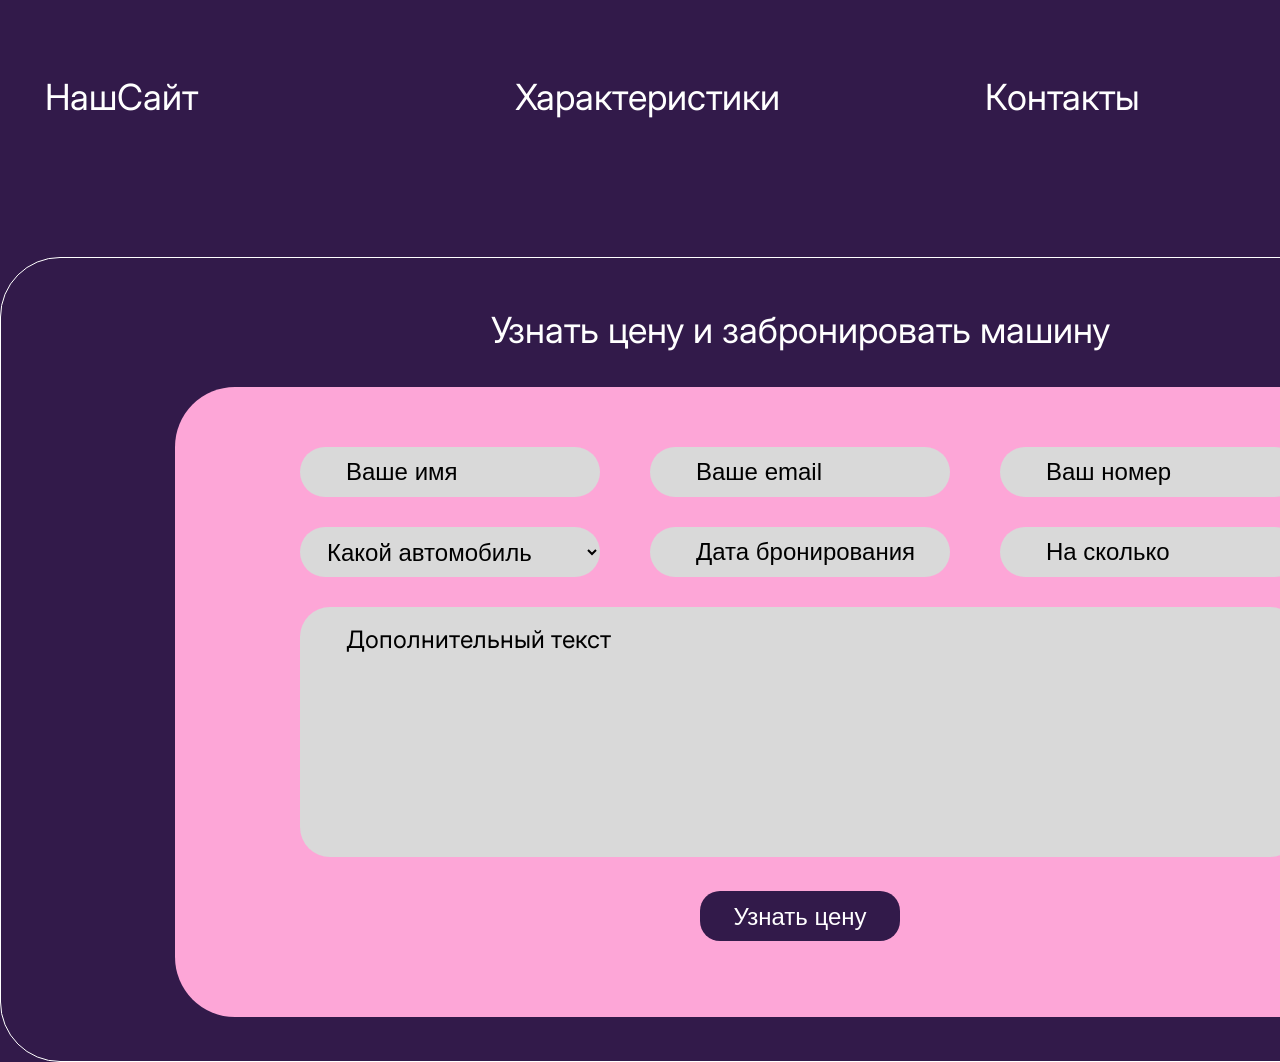
<file: index.html>
<!DOCTYPE html>
<html lang="en">
<head>
    <meta charset="UTF-8">
    <meta name="viewport" content="width=device-width, initial-scale=1.0">
    <link rel="preconnect" href="https://fonts.gstatic.com" crossorigin>
    <link
      href="https://fonts.googleapis.com/css2?family=Inter:ital,opsz,wght@0,14..32,100..900;1,14..32,100..900&display=swap"
      rel="stylesheet">
    <link rel="stylesheet" href="css/style.css">
    <title>Document</title>
</head>
<body>
    <header>
        <div class="header">
            <ul class="header-list">
                <li class="list-item">НашСайт</li>
                <li class="list-item">Характеристики</li>
                <li class="list-item">Контакты</li>
                <li class="list-img"><img src="img/logo.svg" alt="logo"></li>
            </ul>
        </div>
    </header>
<main>
    <div class="white-border">
        <p>Узнать цену и забронировать машину</p>
        <div class="pink-block">
            <form action="#">
                <div class="first-row">
                    <input type="text" placeholder="Ваше имя" required>
                    <input type="email" placeholder="Ваше email" required>
                    <input type="tel" placeholder="Ваш номер" required>
                </div>
                <div class="second-row">
                    <select>
                        <option value="0">Какой автомобиль</option>
                        <option value="1">Автомобиль 1</option>
                        <option value="2">Автомобиль 2</option>
                        <option value="3">Автомобиль 3</option>
                        <option value="4">Автомобиль 4</option>
                        <option value="5">Автомобиль 5</option>
                    </select>
                    <input type="text" placeholder="Дата бронирования" required>
                    <input type="text" placeholder="На сколько" required>
                </div>
                <div class="third-row">
                    <textarea placeholder="Дополнительный текст"></textarea>
                </div>
                <button type="submit">Узнать цену</button>
            </form>
        </div>
    </div>
</main>
</body>
</html>
</file>
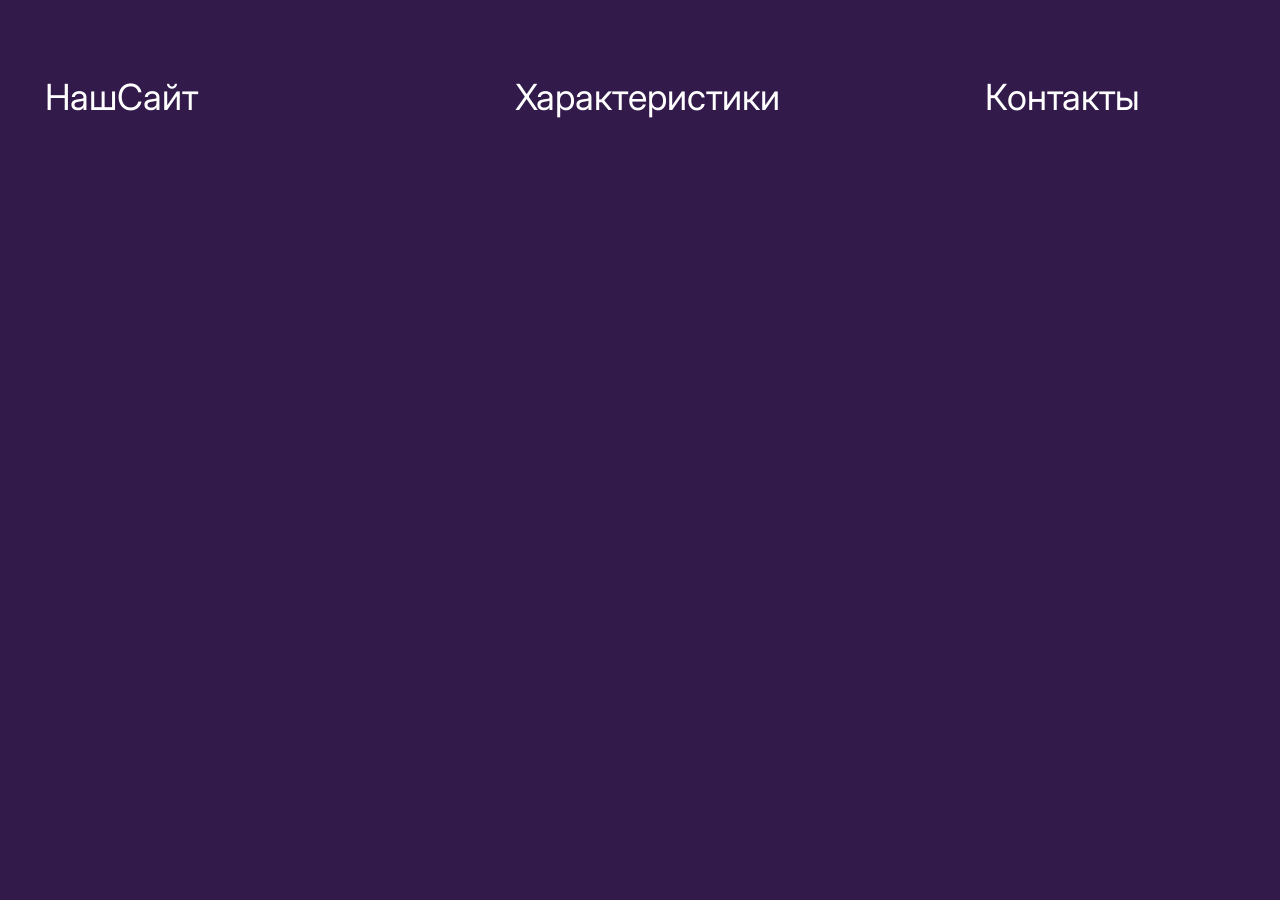
<file: head.html>
<!DOCTYPE html>
<html lang="en">
<head>
    <meta charset="UTF-8">
    <meta name="viewport" content="width=device-width, initial-scale=1.0">
      <link
      href="https://fonts.googleapis.com/css2?family=Inter:ital,opsz,wght@0,14..32,100..900;1,14..32,100..900&display=swap"
      rel="stylesheet">
      <link rel="stylesheet" href="css/style.css">
    <title>Document</title>
    
</head>
<body>
     <header>
        <div class="header">
            <ul class="header-list">
                <li class="list-item">НашСайт</li>
                <li class="list-item">Характеристики</li>
                <li class="list-item">Контакты</li>
                <li class="list-img"><img src="img/img11.png" alt="logo"></li>
            </ul>
        </div>
    </header>
   
</body>
</html>
</file>
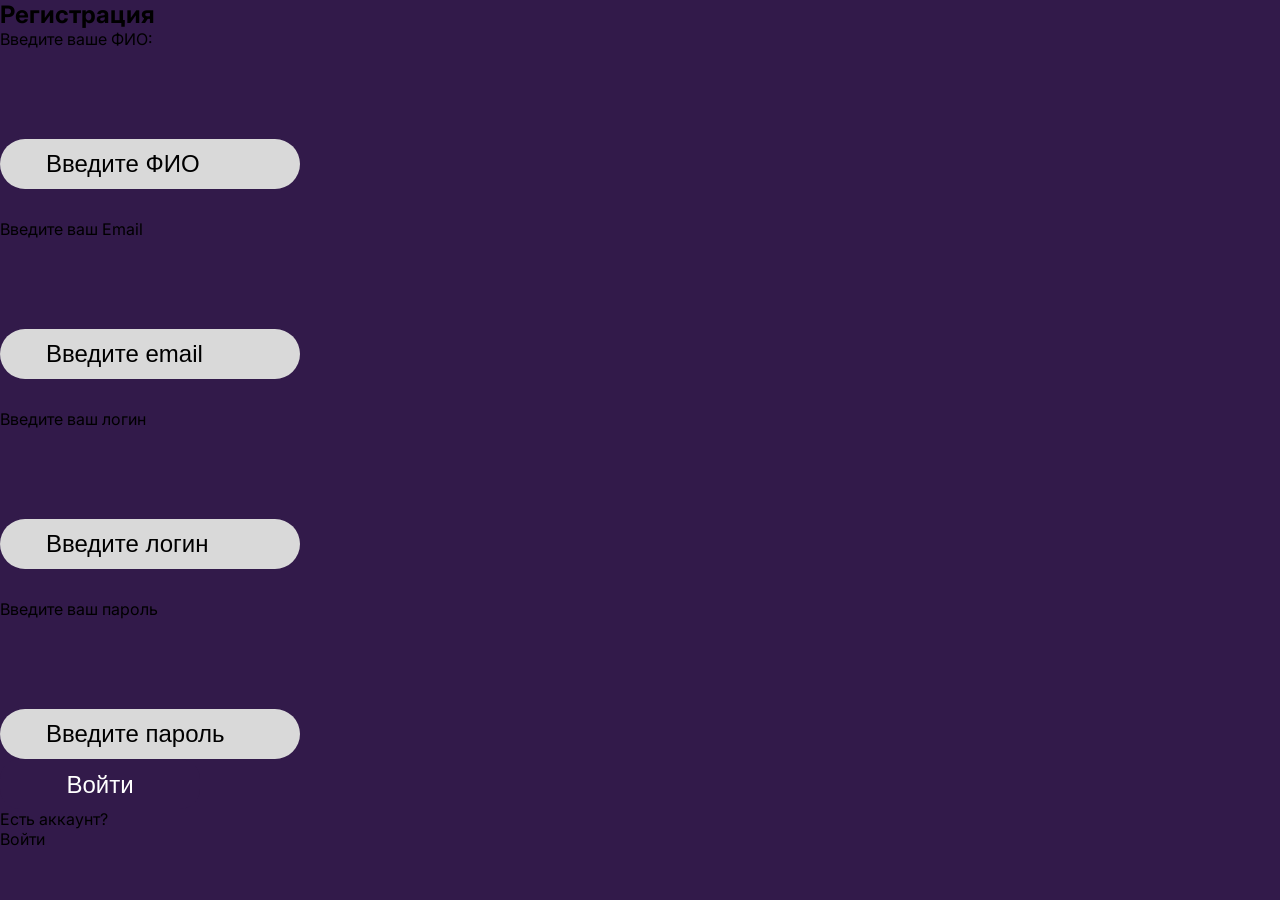
<file: index1.html>
<!DOCTYPE html>
<html lang="en">
<head>
    <meta charset="UTF-8">
    <meta name="viewport" content="width=device-width, initial-scale=1.0">
    <link rel="stylesheet" href="css/style.css">
     <link
      href="https://fonts.googleapis.com/css2?family=Inter:ital,opsz,wght@0,14..32,100..900;1,14..32,100..900&display=swap"
      rel="stylesheet">
    <title>Document</title>
</head>
<body>
    <div class="sut">
        <h2>Регистрация</h2>
    <form action="">
        <label for="fullName">Введите ваше ФИО:</label>
        <input type="text" placeholder="Введите ФИО">

        <label for="email">Введите ваш Email</label>
        <input type="email" placeholder="Введите email">

        <label for="login">Введите ваш логин</label>
        <input type="login" placeholder="Введите логин">

        <label for="password">Введите ваш пароль</label>
        <input type="password" placeholder="Введите пароль">
    </form>
    <button>Войти</button>
    <p class="p">Есть аккаунт?</p>
    <p class="pp">Войти</p>
    </div>
</body>
</html>
</file>
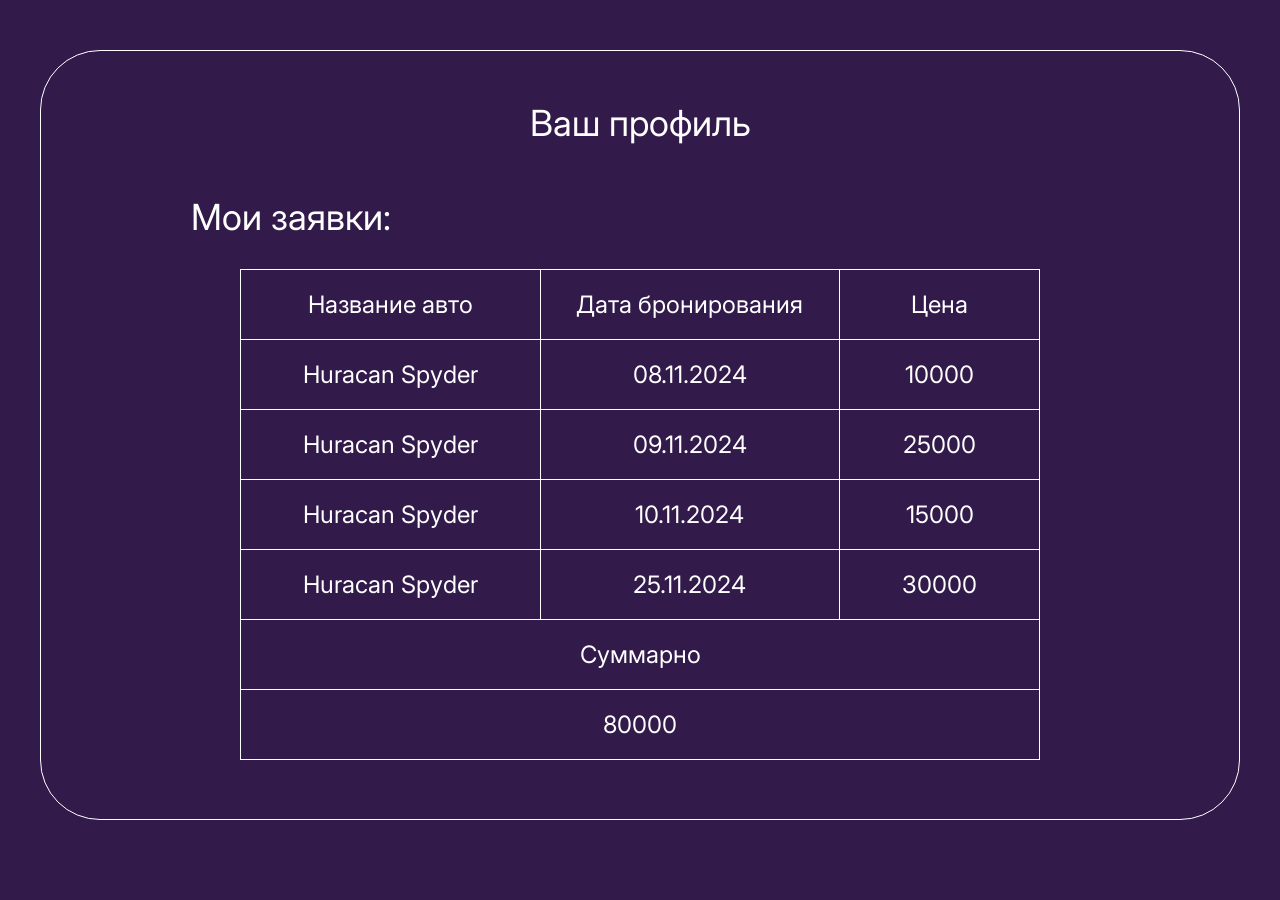
<file: kristina.html>
<!DOCTYPE html>
<html lang="en">
<head>
    <meta charset="UTF-8">
    <meta name="viewport" content="width=device-width, initial-scale=1.0">
    <link rel="stylesheet" href="css/kristina.css">
    <link
      href="https://fonts.googleapis.com/css2?family=Inter:ital,opsz,wght@0,14..32,100..900;1,14..32,100..900&display=swap"
      rel="stylesheet">
    <title>Document</title>
</head>
<body>
    <div class="full">
        <h1 class="h1-full">Ваш профиль</h1>
        <h2 class="h2-full">Мои заявки:</h2>

        <table>
        <thead>
            <tr>
                <th class="th-vce">Название авто</th>
                <th class="th-vce">Дата бронирования</th>
                <th class="th-vce">Цена</th>
            </tr>
        </thead>
        <tbody>
            <tr>
                <td class="td-vce">Huracan Spyder</td>
                <td class="td-vce">08.11.2024</td>
                <td class="td-200">10000</td>
            </tr>
            <tr>
                <td class="td-vce">Huracan Spyder</td>
                <td class="td-vce">09.11.2024</td>
                <td class="td-200">25000</td>
            </tr>
            <tr>
                <td class="td-vce">Huracan Spyder</td>
                <td class="td-vce">10.11.2024</td>
                <td class="td-200">15000</td>
            </tr>
            <tr>
                <td class="td-vce">Huracan Spyder</td>
                <td class="td-vce">25.11.2024</td>
                <td class="td-200">30000</td>
            </tr>
            <tr>
                <td colspan="3" class="td-last">Суммарно</td>
            </tr>
            <tr>
                <td colspan="3" class="td-last">80000</td>
            </tr>
        </tbody>
        </table>
    </div>
</body>
</html>
</file>
<file: css/style.css>
*,
::after,
::before {
  margin: 0;
  padding: 0;
  box-sizing: border-box;
}

body {
  max-width: 1920px;
  background-color: #321a4a;
  margin: 0 auto;
  padding: 0px;
  font-family: Inter;
}

/*шапка*/
.header {
  margin-top: 50px;
  margin-bottom: 107px;
}
.header-list {
  align-items: center;
  margin: 0 auto;
  display: flex;
  align-content: center;
  justify-content: center;
  gap: 300px;
  width: 1600px;
  height: 100px;
}

.list-item {
  width: 170px;
  list-style: none;
  height: 50px;
  gap: 300px;
  font-weight: 400;
  font-size: 36px;
  line-height: 44px;
  color: #ffffff;
}

.list-img{
    list-style: none;
}

.white-border {
  width: 1600px;
  height: 805px;
  border-radius: 60px;
  border: 1px solid #ffffff;
  margin: 0 auto;
}

.white-border p {
  margin: 0 auto;
  width: 680px;
  font-weight: 400;
  font-size: 36px;
  line-height: 44px;
  text-align: center;
  color: #ffffff;
  margin-top: 50px;
  margin-bottom: 35px;
}

.pink-block {
  width: 1250px;
  height: 630px;
  border-radius: 60px;
  background-color: #fda6d7;
  margin: 0 auto;
}

form {
  margin: 0 auto;
  gap: 30px;
  display: flex;
  flex-direction: column;
}

input,
select {
  width: 300px;
  height: 50px;
  background: #d9d9d9;
  border-radius: 30px;
  border: none;
  margin-top: 60px;
  padding-left: 23px;
  font-weight: 400;
  font-size: 24px;
  line-height: 29px;
}

form input::placeholder,
select {
  padding-left: 23px;
  font-weight: 400;
  font-size: 24px;
  line-height: 29px;
  color: #000000;
}

.first-row {
  display: flex;
  justify-content: center;
  margin-bottom: 30px;
  gap: 50px;
  margin: 0 auto;
}

.second-row {
  display: flex;
  justify-content: center;
  gap: 50px;
}

.second-row input,
select {
  margin: 0px;
}

.third-row textarea {
  width: 1000px;
  height: 250px;
  background-color: #d9d9d9;
  margin: 0 auto;
  border-radius: 30px;
}

textarea::placeholder,
textarea {
  padding-top: 9px;
  padding-left: 23px;
  font-weight: 400;
  font-size: 24px;
  line-height: 29px;
  color: #000000;
  border: none;
  font-family: Inter;
}

.third-row {
  margin: 0 auto;
}

button {
  width: 200px;
  height: 50px;
  border-radius: 20px;
  margin: 0 auto;
  border: none;
  font-weight: 400;
  font-size: 24px;
  line-height: 29px;
  color: #ffffff;
  background-color: #321a4a;
}
</file>
<file: css/kristina.css>
*,
::after,
::before {
  margin: 0;
  padding: 0;
  box-sizing: border-box;
}

body {
  max-width: 1920px;
  background-color: #321A4A;
  margin: 0 auto;
  padding: 0px;
  font-family: Inter;
}

.full {
  width: 1200px;
  height: 770px;
  margin-left: auto;
  margin-right: auto;
  border: 1px solid #ffffff;
  border-radius: 60px;
  margin-top: 50px;
}

.h1-full{
  font-size: 36px;
  font-weight: 400;
  text-align: center;
  padding-top: 50px;
  margin-bottom: 50px;
  color: #ffffff;
}

.h2-full {
  font-size: 36px;
  font-weight: 400;
  margin-bottom: 30px;
  margin-left: 150px;
  color: #ffffff;
}

table {
  width: 800px;
  height: 490px;
  border: 1px solid white;
  border-collapse: collapse;
  color: white;
  font-size: 24px;
  text-align: center;
  margin: 0 auto;
}

th {
  font-weight: normal;
}

th, td {
  border: 1px solid white;
  height: 70px;
  vertical-align: middle;
}

.th-vce, .td-vce {
  width: 300px;
}

th:last-child, 
td:last-child:not(.td-last) {
  width: 200px;
}

.td-last {
  width: 800px;
  height: 70px;
}
</file>
